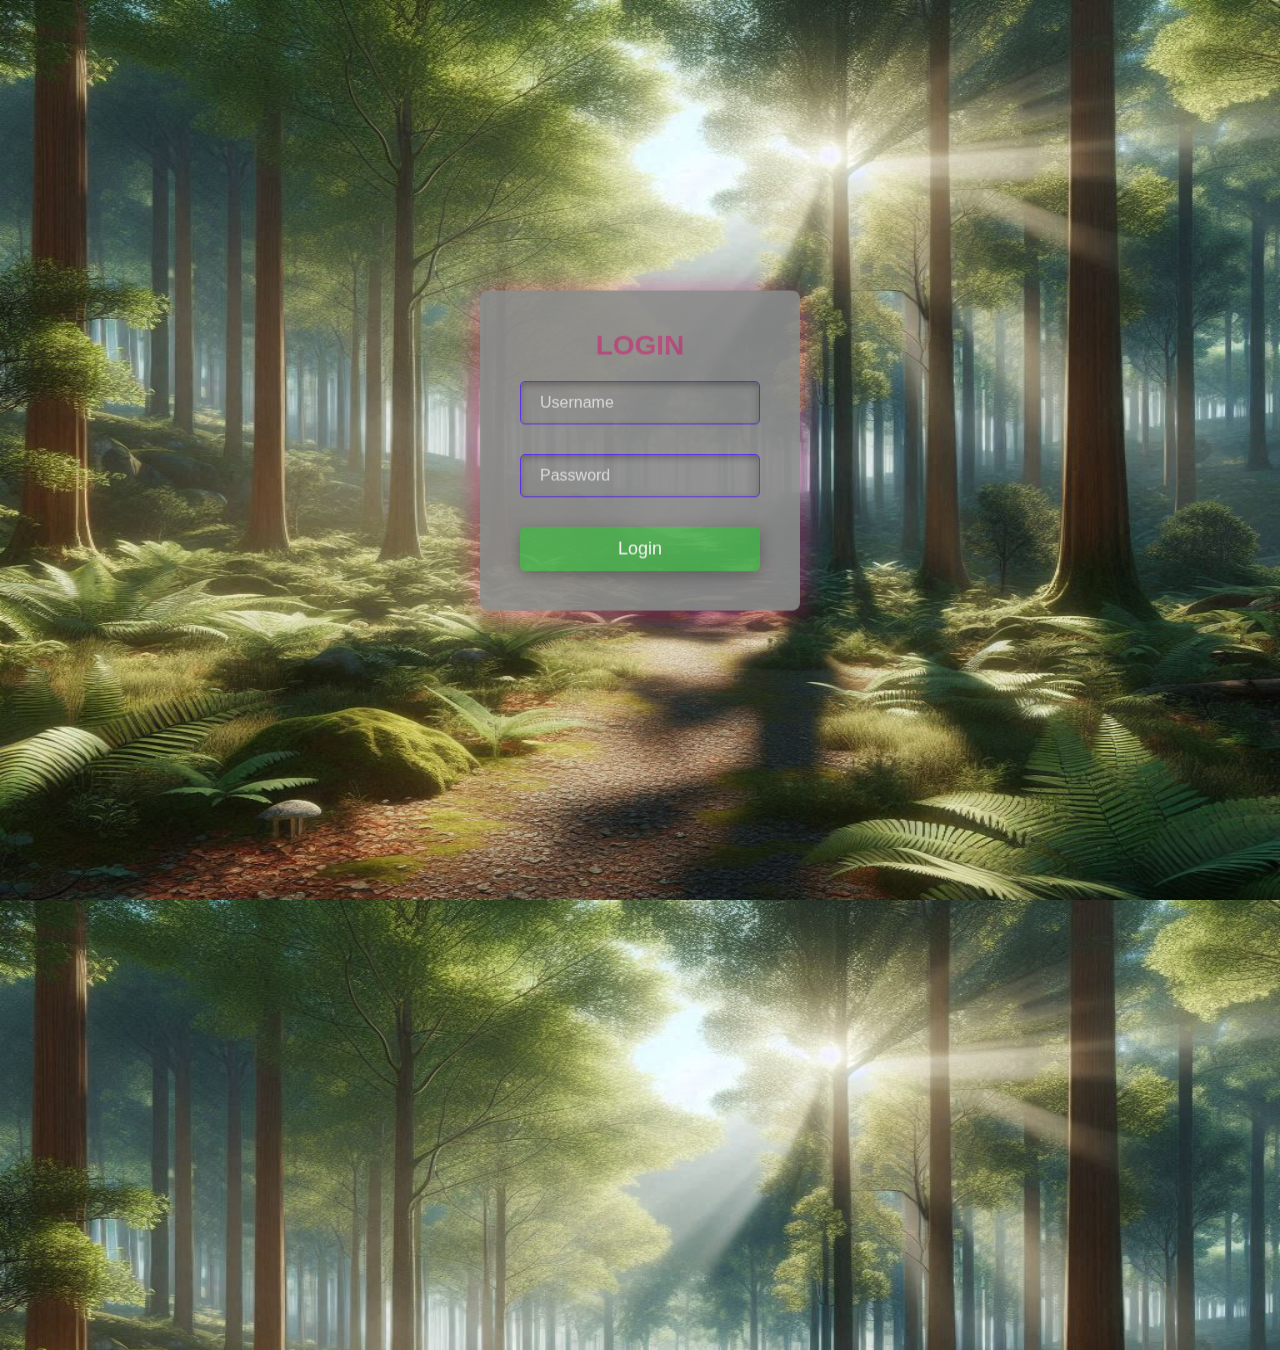
<file: Sign in font.html>
<!DOCTYPE html>
<html lang="en">
<head>
  <meta charset="UTF-8">
  <meta name="viewport" content="width=device-width, initial-scale=1.0">
  <title>Creative Login Page with 3D Effect</title>
  <link rel="stylesheet" href="./Sign in font.css">
</head>
<body>
  <div class="login-container">
    <div class="login-box" style="background-color: rgb(139, 137, 137);">
      <h2>Login</h2>
      <form action="#" method="post">
        <div class="textbox">
          <input type="text" id="username" placeholder=" " name="username" required>
          <label for="username">Username</label>
        </div>
        <div class="textbox">
          <input type="password" id="password" placeholder=" " name="password" required>
          <label for="password">Password</label>
        </div>
        <button type="submit" class="btn"><a href="./index.html" class="hh">Login</a></button>
      </form>
    </div>
  </div>
</body>
</html>
</file>
<file: Sign in font.css>
/* Basic reset */
* {
    margin: 0;
    padding: 0;
    box-sizing: border-box;
  }
  
  body { 
    font-family: 'Arial', sans-serif;
    background-image: url(./forest\ img.png);
   
    background-size: 100% 100%;
    animation: gradientBackground 1s ease infinite;
    height: 100vh;
    display: flex;
    justify-content: center;
    align-items: center;
    margin: 0;
    perspective: 1000px; /* 3D Perspective for the whole page */
  }
  
  .login-container{
    
    display: flex;
    justify-content: center;
    align-items: center;
    height: 200%;
    width: 200%;

  }
  .hh{
    color: inherit;
    text-decoration: none;
    cursor :pointer;
  }
  
  .login-box { opacity:0.9;
    background-color: rgba(255, 255, 255, 0.1);
    border-radius: 8px;
    padding: 40px;
    text-align: center;
    box-shadow: 0 5px 30px rgba(212, 16, 114, 0.6);
    width: 320px;
    animation: fadeIn 1s ease-in-out;
    transform: rotateX(10deg); /* Adding slight 3D tilt to the box */
  }
  
  h2 {
    color:   rgba(212, 16, 114, 0.6);
    margin-bottom: 20px;
    font-size: 28px;
    font-weight: bold;
    text-transform: uppercase;
    animation: slideIn 1s ease-out;
  }
  
  .textbox {
    margin-bottom: 30px;
    position: relative;
    transition: all 0.3s ease;
  }
  
  .textbox input {
    width: 100%;
    padding: 12px;
    padding-left: 20px;
    border: 1px solid #5822eb;
    border-radius: 5px;
    background-color: transparent;
    color: rgb(250, 244, 244);
    font-size: 16px;
    outline: none;
    box-shadow: inset 0 3px 6px rgba(0, 0, 0, 0.3); /* Inner shadow for 3D effect */
    transition: border-color 0.3s ease, padding 0.3s ease, box-shadow 0.3s ease;
  }
  
  .textbox input:focus {
    border-color: #6e1dbb;
    padding-left: 25px;
    box-shadow: inset 0 3px 6px rgba(0, 0, 0, 0.5), 0 0 10px rgba(0, 255, 0, 0.5); /* Outer glow effect */
  }
  
  .textbox label {
    position: absolute;
    top: 50%;
    left: 20px;
    transform: translateY(-50%);
    color: white;
    font-size: 16px;
    pointer-events: none;
    transition: all 0.3s ease;
    opacity: 0.7;
  }
  
  .textbox input:focus + label,
  .textbox input:not(:placeholder-shown) + label {
    top: 5px;
    font-size: 12px;
    color: #266f99;
  }
  
  .btn {
    width: 100%;
    padding: 12px;
    background-color: #4CAF50;
    border: none;
    border-radius: 5px;
    color: white;
    font-size: 18px;
    cursor: pointer;
    position: relative;
    overflow: hidden;
    box-shadow: 0 5px 15px rgba(0, 0, 0, 0.3); /* Box shadow to create depth */
    transform: translateY(0);
    transition: background-color 0.3s ease, transform 0.2s ease;
  }
  
  .btn:hover {
    background-color: #b420b4;
    transform: translateY(-3px); /* Button appears to lift */
  }
  
  .btn:active {
    animation: ripple 0.6s linear;
    transform: translateY(0);
  }
  
  @keyframes fadeIn {
    0% {
      opacity: 0;
      transform: translateY(50px);
    }
    100% {
      opacity: 1;
      transform: translateY(0);
    }
  }
  
  @keyframes slideIn {
    0% {
      transform: translateX(-100px);
    }
    100% {
      transform: translateX(0);
    }
  }
  
  @keyframes gradientBackground {
    0% {
      background-position: 0% 50%;
    }
    50% {
      background-position: 100% 50%;
    }
    100% {
      background-position: 0% 50%;
    }
  }
  
  @keyframes ripple {
    0% {
      transform: scale(0);
      opacity: 0.5;
    }
    100% {
      transform: scale(4);
      opacity: 0;
    }
  }
</file>
